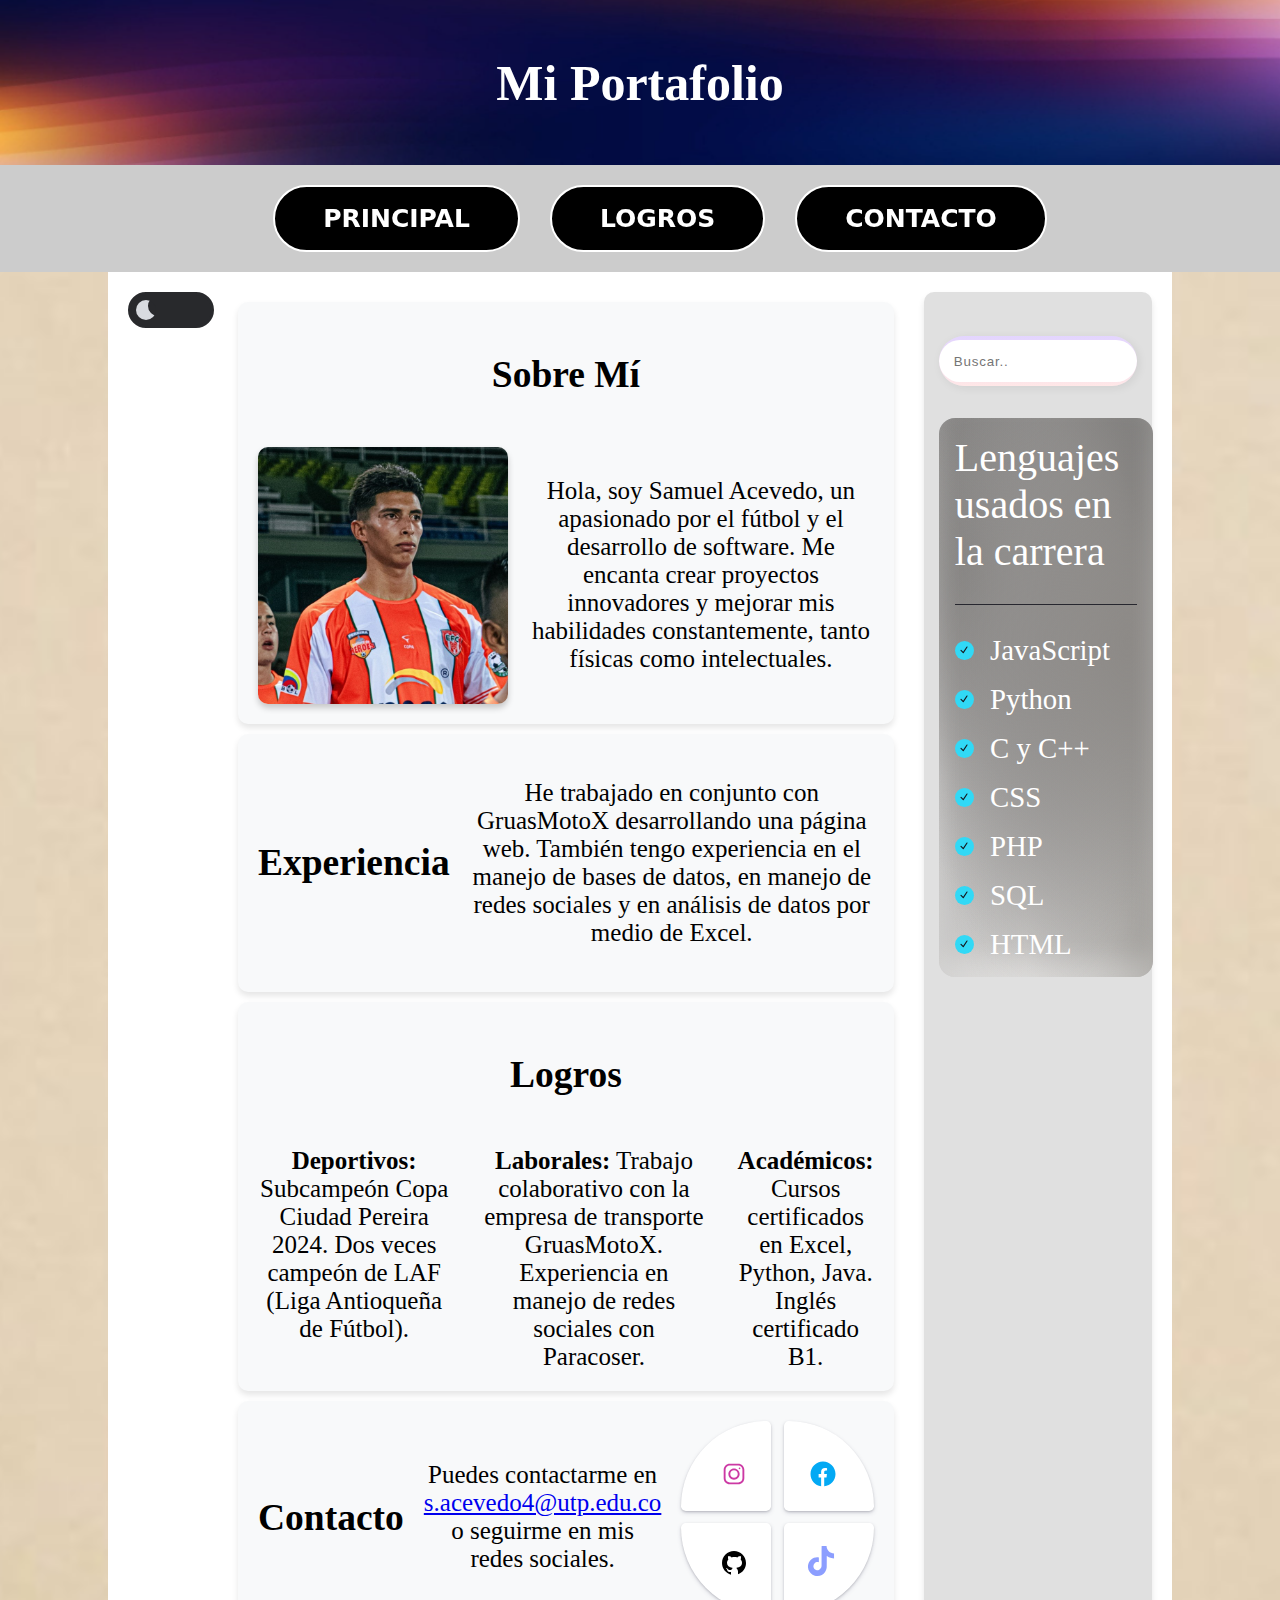
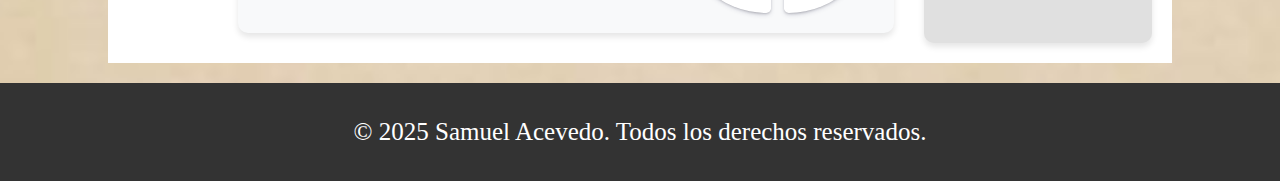
<file: index.html>
<!DOCTYPE html>
<html lang="es">
<head>
    <!-- Configuración básica del documento -->
    <meta charset="UTF-8"> <!-- Codificación de caracteres -->
    <meta name="viewport" content="width=device-width, initial-scale=1.0"> <!-- Configuración de responsive design -->
    
    <!-- Hojas de estilo externas organizadas por funcionalidad -->
    <link rel="stylesheet" href="./css/style.css"> <!-- Estilos principales -->
    <link rel="stylesheet" href="./css/night_mode.css"> <!-- Estilos para modo nocturno -->
    <link rel="stylesheet" href="./css/social.css"> <!-- Estilos para íconos de redes sociales -->
    <link rel="stylesheet" href="./css/list.css"> <!-- Estilos para listas -->
    <link rel="stylesheet" href="./css/responsive.css"> <!-- Estilos para diseño responsive -->
    
    <title>Mi Portafolio</title> <!-- Título de la página que aparece en la pestaña del navegador -->
    <link rel="icon" href="img/portafolio.png" type="img/x-icon"> <!-- Favicon (ícono de la pestaña) -->
</head>

<body>
    <!-- Encabezado principal de la página -->
    <header>
        <h1>Mi Portafolio</h1>
    </header>

    <!-- Barra de navegación principal -->
    <nav>
        <ul>
            <!-- Menú de navegación con botones personalizados (clase btn-17) -->
            <li>
                <a href="#principal"> <!-- Enlace a la sección "principal" mediante ancla -->
                    <button class="btn-17">
                        <span class="text-container">
                            <span class="text">Principal</span>
                        </span>
                    </button>
                </a>
            </li>
            <li>
                <a href="#logros"> <!-- Enlace a la sección "logros" mediante ancla -->
                    <button class="btn-17">
                        <span class="text-container">
                            <span class="text">Logros</span>
                        </span>
                    </button>
                </a>
            </li>
            <li>
                <a href="#contacto"> <!-- Enlace a la sección "contacto" mediante ancla -->
                    <button class="btn-17">
                        <span class="text-container">
                            <span class="text">Contacto</span>
                        </span>
                    </button>
                </a>
            </li>
        </ul>
    </nav>

    <!-- Contenedor principal que incluye contenido central y barra lateral -->
    <section class="container">
        <!-- Botón para cambiar entre modo día/noche - Control toggle con checkbox --> 
        <div class="toggle-switch">
            <label class="switch-label">
                <input type="checkbox" class="checkbox"> <!-- Checkbox que controla el estado del toggle -->
                <span class="slider"></span> <!-- Elemento visual del toggle -->
            </label>
        </div>  
        <!-- Fin de botón modo nocturno -->
      
        <!-- Contenido principal de la página -->
        <div class="main-content">
            
            <!-- Sección "Sobre Mí" con imagen y texto de presentación -->
            <article id="principal" class="sobre_mi"> <!-- ID "principal" sirve como ancla para la navegación -->
                <h2>Sobre Mí</h2>
                <div class="contenido">
                    <img src="img/img_portafolio.jpg" alt="Imagen de Samuel Acevedo"> <!-- Imagen de perfil con texto alternativo -->
                    <p>Hola, soy Samuel Acevedo, un apasionado por el fútbol y el desarrollo de software. Me encanta crear proyectos 
                        innovadores y mejorar mis habilidades constantemente, tanto físicas como intelectuales.</p>
                </div>
            </article>

            <!-- Sección de experiencia laboral -->
            <article class="experiencia">
                <div class="contenido">
                    <h2>Experiencia</h2>
                    <p>He trabajado en conjunto con GruasMotoX desarrollando una página web. También tengo experiencia en el manejo de bases
                        de datos, en manejo de redes sociales y en análisis de datos por medio de Excel.</p>
                </div>
            </article>

            <!-- Sección de Logros dividida en categorías -->
            <article id="logros" class="logros"> <!-- ID "logros" sirve como ancla para la navegación -->
                <h2>Logros</h2>
                <ul>
                    <li><strong>Deportivos:</strong> Subcampeón Copa Ciudad Pereira 2024.
                    Dos veces campeón de LAF (Liga Antioqueña de Fútbol).</li>
                    <li><strong>Laborales:</strong> Trabajo colaborativo con la empresa de transporte GruasMotoX.
                    Experiencia en manejo de redes sociales con Paracoser.</li>
                    <li><strong>Académicos:</strong> Cursos certificados en Excel, Python, Java.
                    Inglés certificado B1.</li>
                </ul>
            </article>

            <!-- Sección de Contacto con email y redes sociales -->
            <article id="contacto" class="contacto"> <!-- ID "contacto" sirve como ancla para la navegación -->
                <h2 class="titulo-contacto">Contacto</h2>
                <p>Puedes contactarme en <a href="mailto:s.acevedo4@utp.edu.co">s.acevedo4@utp.edu.co</a>
                o seguirme en mis redes sociales.</p> 
                
                <!-- Botones de redes sociales organizados en dos filas (up/down) -->
                <div class="main">
                    <div class="up"> <!-- Primera fila de iconos de redes sociales -->
                        <!-- Botón de Instagram con SVG como icono -->
                        <a href="https://www.instagram.com/sam_acevedo04/" target="_blank" rel="noopener noreferrer" class="button-link">
                            <button class="card1">
                            <svg xmlns="http://www.w3.org/2000/svg" xmlns:xlink="http://www.w3.org/1999/xlink" viewBox="0,0,256,256" width="30px" height="30px" fill-rule="nonzero" class="instagram"><g fill-rule="nonzero" stroke="none" stroke-width="1" stroke-linecap="butt" stroke-linejoin="miter" stroke-miterlimit="10" stroke-dasharray="" stroke-dashoffset="0" font-family="none" font-weight="none" font-size="none" text-anchor="none" style="mix-blend-mode: normal"><g transform="scale(8,8)"><path d="M11.46875,5c-3.55078,0 -6.46875,2.91406 -6.46875,6.46875v9.0625c0,3.55078 2.91406,6.46875 6.46875,6.46875h9.0625c3.55078,0 6.46875,-2.91406 6.46875,-6.46875v-9.0625c0,-3.55078 -2.91406,-6.46875 -6.46875,-6.46875zM11.46875,7h9.0625c2.47266,0 4.46875,1.99609 4.46875,4.46875v9.0625c0,2.47266 -1.99609,4.46875 -4.46875,4.46875h-9.0625c-2.47266,0 -4.46875,-1.99609 -4.46875,-4.46875v-9.0625c0,-2.47266 1.99609,-4.46875 4.46875,-4.46875zM21.90625,9.1875c-0.50391,0 -0.90625,0.40234 -0.90625,0.90625c0,0.50391 0.40234,0.90625 0.90625,0.90625c0.50391,0 0.90625,-0.40234 0.90625,-0.90625c0,-0.50391 -0.40234,-0.90625 -0.90625,-0.90625zM16,10c-3.30078,0 -6,2.69922 -6,6c0,3.30078 2.69922,6 6,6c3.30078,0 6,-2.69922 6,-6c0,-3.30078 -2.69922,-6 -6,-6zM16,12c2.22266,0 4,1.77734 4,4c0,2.22266 -1.77734,4 -4,4c-2.22266,0 -4,-1.77734 -4,-4c0,-2.22266 1.77734,-4 4,-4z"></path></g></g></svg>
                            </button>
                        </a>
                        <!-- Botón de Facebook con SVG como icono -->
                        <a href="https://www.facebook.com/share/1CBusV59Q4/" target="_blank" rel="noopener noreferrer" class="button-link">
                            <button class="card2">
                                <svg xmlns="http://www.w3.org/2000/svg" viewBox="0 0 48 48" width="30px" height="30px" class="facebook">
                                <path d="M24,4C12.954,4,4,12.954,4,24c0,10.028,7.379,18.331,17.004,19.777v-14.2H16.998V24h4.006v-3.485c0-3.953,2.352-6.134,5.961-6.134c1.725,0,3.532,0.308,3.532,0.308v3.882h-1.988c-1.958,0-2.569,1.216-2.569,2.463V24h4.372l-0.699,5.577h-3.673v14.2C36.621,42.331,44,34.028,44,24C44,12.954,35.046,4,24,4z"/>
                                </svg>
                            </button>
                        </a>
                    </div>
                    <div class="down"> <!-- Segunda fila de iconos de redes sociales -->
                        <!-- Botón de GitHub con SVG como icono -->
                        <a href="https://github.com/Rolovedo" target="_blank" rel="noopener noreferrer" class="button-link">
                            <button class="card3">
                            <svg xmlns="http://www.w3.org/2000/svg" viewBox="0 0 30 30" width="30px" height="30px" class="github">    <path d="M15,3C8.373,3,3,8.373,3,15c0,5.623,3.872,10.328,9.092,11.63C12.036,26.468,12,26.28,12,26.047v-2.051 c-0.487,0-1.303,0-1.508,0c-0.821,0-1.551-0.353-1.905-1.009c-0.393-0.729-0.461-1.844-1.435-2.526 c-0.289-0.227-0.069-0.486,0.264-0.451c0.615,0.174,1.125,0.596,1.605,1.222c0.478,0.627,0.703,0.769,1.596,0.769 c0.433,0,1.081-0.025,1.691-0.121c0.328-0.833,0.895-1.6,1.588-1.962c-3.996-0.411-5.903-2.399-5.903-5.098 c0-1.162,0.495-2.286,1.336-3.233C9.053,10.647,8.706,8.73,9.435,8c1.798,0,2.885,1.166,3.146,1.481C13.477,9.174,14.461,9,15.495,9 c1.036,0,2.024,0.174,2.922,0.483C18.675,9.17,19.763,8,21.565,8c0.732,0.731,0.381,2.656,0.102,3.594 c0.836,0.945,1.328,2.066,1.328,3.226c0,2.697-1.904,4.684-5.894,5.097C18.199,20.49,19,22.1,19,23.313v2.734 c0,0.104-0.023,0.179-0.035,0.268C23.641,24.676,27,20.236,27,15C27,8.373,21.627,3,15,3z"></path></svg>
                            </button>
                        </a>
                        <!-- Botón de TikTok con SVG como icono -->
                        <a href="https://www.tiktok.com/@sam_ace04?_t=ZS-8ui5CGm1hej&_r=1" target="_blank" rel="noopener noreferrer" class="button-link">
                            <button class="card4">
                                <svg height="30px" width="30px" viewBox="0 0 32 32" xmlns="http://www.w3.org/2000/svg" class="tiktok">
                                    <path d="M16.708 0.027c1.745-0.027 3.48-0.011 5.213-0.027 0.105 2.041 0.839 4.12 2.333 5.563 1.491 1.479 3.6 2.156 5.652 2.385v5.369c-1.923-0.063-3.855-0.463-5.6-1.291-0.76-0.344-1.468-0.787-2.161-1.24-0.009 3.896 0.016 7.787-0.025 11.667-0.104 1.864-0.719 3.719-1.803 5.255-1.744 2.557-4.771 4.224-7.88 4.276-1.907 0.109-3.812-0.411-5.437-1.369-2.693-1.588-4.588-4.495-4.864-7.615-0.032-0.667-0.043-1.333-0.016-1.984 0.24-2.537 1.493-4.964 3.472-6.6 2.208-1.865 5.284-2.719 8.147-2.12 0.016 1.712-0.031 3.423-0.031 5.136-1.557-0.63-3.5-0.077-4.645 1.184-0.844 0.897-1.275 2.175-1.12 3.401 0.088 1.608 1.297 3.119 2.88 3.584 1.083 0.344 2.281 0.183 3.285-0.385 1.255-0.667 2.197-1.916 2.412-3.317 0.121-0.817 0.063-1.635 0.083-2.452 0.027-5.825-0.009-11.651 0.036-17.475z"></path>
                                </svg>
                            </button>
                        </a>
                    </div>
                </div>
            </article>
        </div>

        <!-- Barra lateral (sidebar) -->
        <aside>
            <h3></h3> <!-- Encabezado vacío -->
            <!-- Campo de búsqueda estilizado -->
            <div class="InputContainer">
                <input placeholder="Buscar.." id="input" class="input" name="text" type="text">
            </div>
            
            <!-- Listado de lenguajes de programación en un componente tipo tarjeta --> 
            <div class="card">
                <div class="card__border"></div> <!-- Borde decorativo de la tarjeta -->
                <div class="card_title__container">
                    <span class="card_title">Lenguajes usados en la carrera</span>
                </div>
                <hr class="line" /> <!-- Línea divisoria -->
                <!-- Lista de lenguajes con íconos de check -->
                <ul class="card__list">
                    <!-- Cada ítem incluye un ícono SVG de check y el nombre del lenguaje -->
                    <li class="card__list_item">
                        <span class="check">
                            <svg
                                class="check_svg"
                                fill="currentColor"
                                viewBox="0 0 16 16"
                                xmlns="http://www.w3.org/2000/svg"
                            >
                                <path
                                clip-rule="evenodd"
                                d="M12.416 3.376a.75.75 0 0 1 .208 1.04l-5 7.5a.75.75 0 0 1-1.154.114l-3-3a.75.75 0 0 1 1.06-1.06l2.353 2.353 4.493-6.74a.75.75 0 0 1 1.04-.207Z"
                                fill-rule="evenodd"
                                ></path>
                            </svg>
                        </span>
                        <span class="list_text">JavaScript</span>
                    </li>
                    <!-- El patrón se repite para cada lenguaje de programación -->
                    <li class="card__list_item">
                        <span class="check">
                            <svg
                                class="check_svg"
                                fill="currentColor"
                                viewBox="0 0 16 16"
                                xmlns="http://www.w3.org/2000/svg"
                            >
                                <path
                                clip-rule="evenodd"
                                d="M12.416 3.376a.75.75 0 0 1 .208 1.04l-5 7.5a.75.75 0 0 1-1.154.114l-3-3a.75.75 0 0 1 1.06-1.06l2.353 2.353 4.493-6.74a.75.75 0 0 1 1.04-.207Z"
                                fill-rule="evenodd"
                                ></path>
                            </svg>
                        </span>
                        <span class="list_text">Python</span>
                    </li>
                    <li class="card__list_item">
                        <span class="check">
                            <svg
                                class="check_svg"
                                fill="currentColor"
                                viewBox="0 0 16 16"
                                xmlns="http://www.w3.org/2000/svg"
                            >
                                <path
                                clip-rule="evenodd"
                                d="M12.416 3.376a.75.75 0 0 1 .208 1.04l-5 7.5a.75.75 0 0 1-1.154.114l-3-3a.75.75 0 0 1 1.06-1.06l2.353 2.353 4.493-6.74a.75.75 0 0 1 1.04-.207Z"
                                fill-rule="evenodd"
                                ></path>
                            </svg>
                        </span>
                        <span class="list_text">C y C++</span>
                    </li>
                    <li class="card__list_item">
                        <span class="check">
                            <svg
                                class="check_svg"
                                fill="currentColor"
                                viewBox="0 0 16 16"
                                xmlns="http://www.w3.org/2000/svg"
                            >
                                <path
                                clip-rule="evenodd"
                                d="M12.416 3.376a.75.75 0 0 1 .208 1.04l-5 7.5a.75.75 0 0 1-1.154.114l-3-3a.75.75 0 0 1 1.06-1.06l2.353 2.353 4.493-6.74a.75.75 0 0 1 1.04-.207Z"
                                fill-rule="evenodd"
                                ></path>
                            </svg>
                        </span>
                        <span class="list_text">CSS</span>
                    </li>
                    <li class="card__list_item">
                        <span class="check">
                            <svg
                                class="check_svg"
                                fill="currentColor"
                                viewBox="0 0 16 16"
                                xmlns="http://www.w3.org/2000/svg"
                            >
                                <path
                                clip-rule="evenodd"
                                d="M12.416 3.376a.75.75 0 0 1 .208 1.04l-5 7.5a.75.75 0 0 1-1.154.114l-3-3a.75.75 0 0 1 1.06-1.06l2.353 2.353 4.493-6.74a.75.75 0 0 1 1.04-.207Z"
                                fill-rule="evenodd"
                                ></path>
                            </svg>
                        </span>
                        <span class="list_text">PHP</span>
                    </li>
                    <li class="card__list_item">
                        <span class="check">
                            <svg
                                class="check_svg"
                                fill="currentColor"
                                viewBox="0 0 16 16"
                                xmlns="http://www.w3.org/2000/svg"
                            >
                                <path
                                clip-rule="evenodd"
                                d="M12.416 3.376a.75.75 0 0 1 .208 1.04l-5 7.5a.75.75 0 0 1-1.154.114l-3-3a.75.75 0 0 1 1.06-1.06l2.353 2.353 4.493-6.74a.75.75 0 0 1 1.04-.207Z"
                                fill-rule="evenodd"
                                ></path>
                            </svg>
                        </span>
                        <span class="list_text">SQL</span>
                    </li>
                    <li class="card__list_item">
                        <span class="check">
                            <svg
                                class="check_svg"
                                fill="currentColor"
                                viewBox="0 0 16 16"
                                xmlns="http://www.w3.org/2000/svg"
                            >
                                <path
                                clip-rule="evenodd"
                                d="M12.416 3.376a.75.75 0 0 1 .208 1.04l-5 7.5a.75.75 0 0 1-1.154.114l-3-3a.75.75 0 0 1 1.06-1.06l2.353 2.353 4.493-6.74a.75.75 0 0 1 1.04-.207Z"
                                fill-rule="evenodd"
                                ></path>
                            </svg>
                        </span>
                        <span class="list_text">HTML</span>
                    </li>
                </ul>
            </div>
        </aside>
    </section>

    <!-- Pie de página con información de copyright -->
    <footer>
        <p>&copy; 2025 Samuel Acevedo. Todos los derechos reservados.</p>
    </footer>

 </body>
</html>
</file>
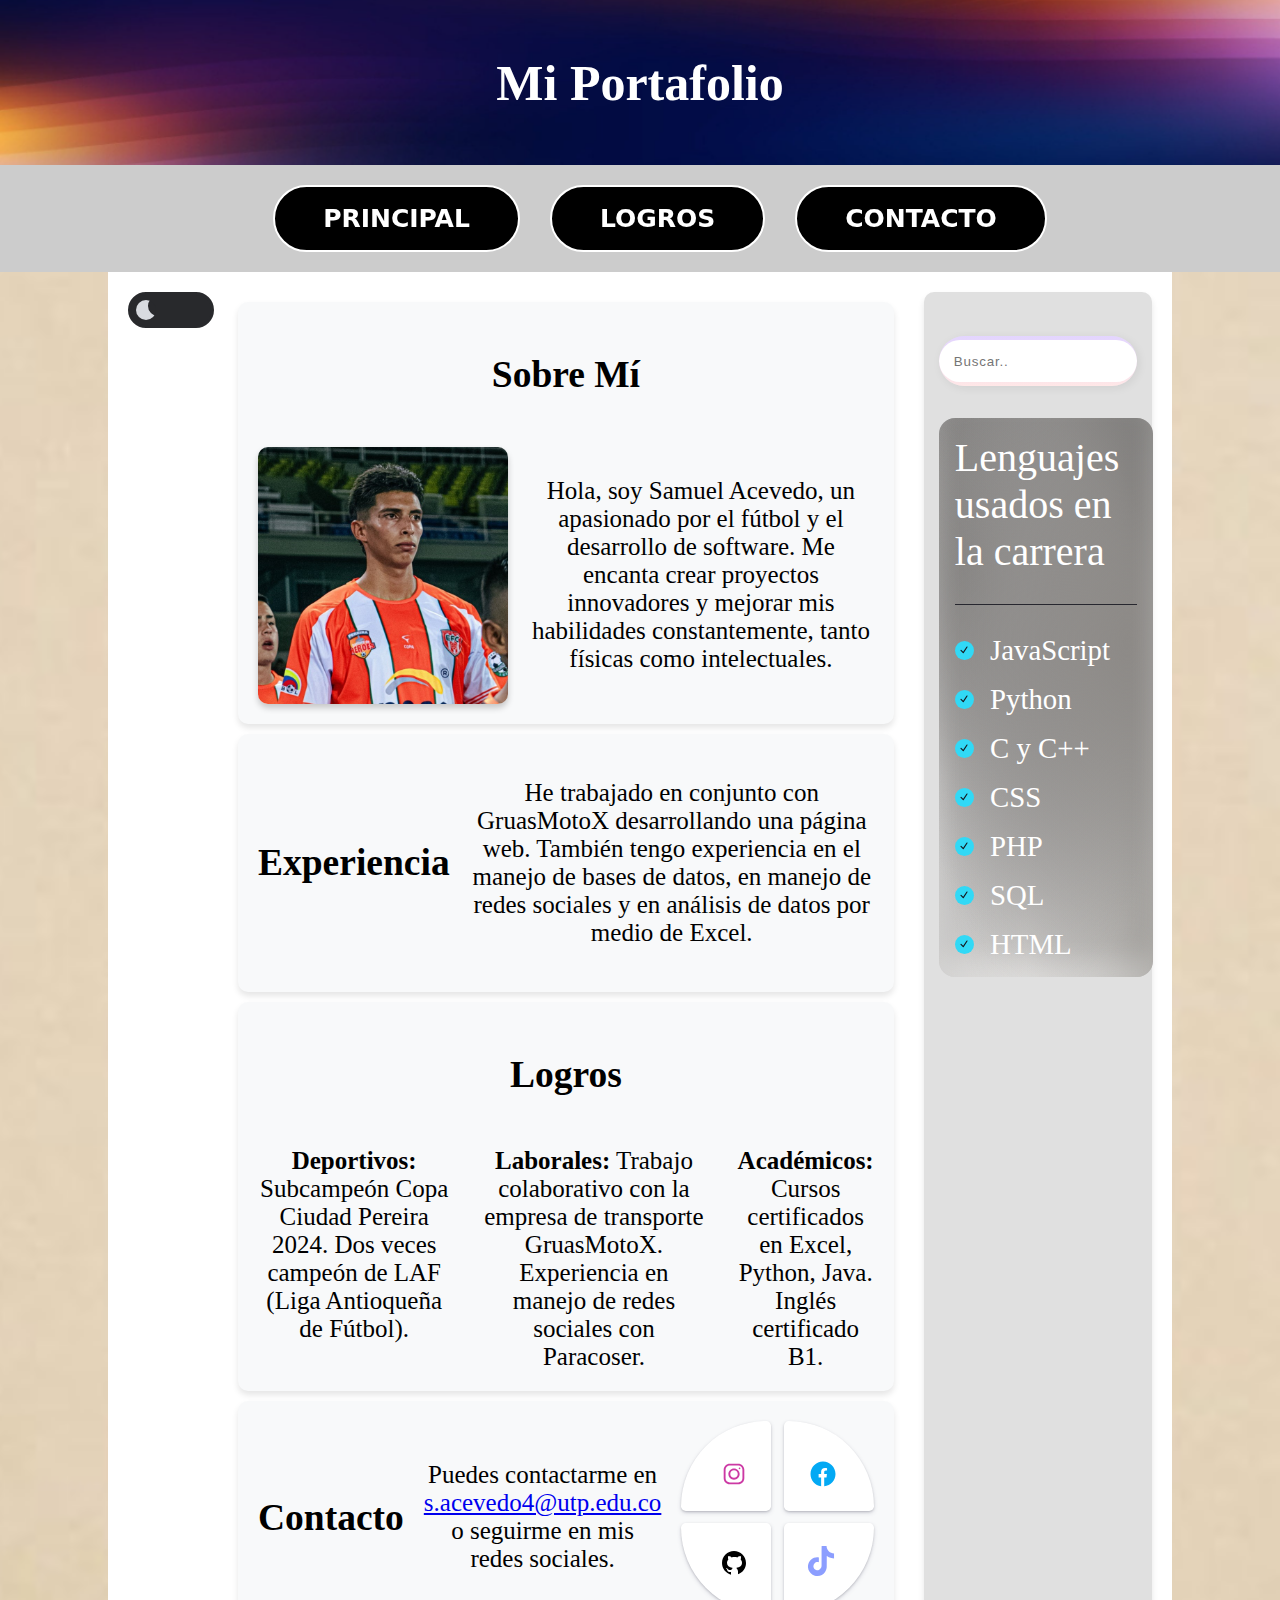
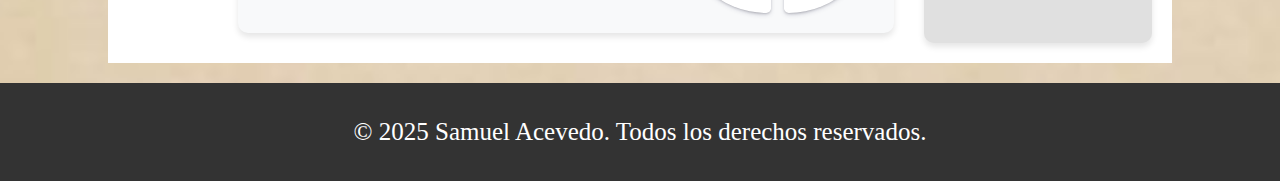
<file: angular-app/src/index.html>
<!DOCTYPE html>
<html lang="es">
<head>
    <!-- Configuración básica del documento -->
    <meta charset="UTF-8"> <!-- Codificación de caracteres -->
    <meta name="viewport" content="width=device-width, initial-scale=1.0"> <!-- Configuración de responsive design -->
    
    <!-- Hojas de estilo externas organizadas por funcionalidad -->
    <link rel="stylesheet" href="./app/css/style.css"> <!-- Estilos principales -->
    <link rel="stylesheet" href="./app/css/night_mode.css"> <!-- Estilos para modo nocturno -->
    <link rel="stylesheet" href="./app/css/social.css"> <!-- Estilos para íconos de redes sociales -->
    <link rel="stylesheet" href="./app/css/list.css"> <!-- Estilos para listas -->
    <link rel="stylesheet" href="./app/css/responsive.css"> <!-- Estilos para diseño responsive -->
    
    <title>Mi Portafolio</title> <!-- Título de la página que aparece en la pestaña del navegador -->
    <link rel="icon" href="./app/img/portafolio.png" type="img/x-icon"> <!-- Favicon (ícono de la pestaña) -->
</head>

<body>
    <!-- Encabezado principal de la página -->
    <header>
        <h1>Mi Portafolio</h1>
    </header>

    <!-- Barra de navegación principal -->
    <nav>
        <ul>
            <!-- Menú de navegación con botones personalizados (clase btn-17) -->
            <li>
                <a href="#principal"> <!-- Enlace a la sección "principal" mediante ancla -->
                    <button class="btn-17">
                        <span class="text-container">
                            <span class="text">Principal</span>
                        </span>
                    </button>
                </a>
            </li>
            <li>
                <a href="#logros"> <!-- Enlace a la sección "logros" mediante ancla -->
                    <button class="btn-17">
                        <span class="text-container">
                            <span class="text">Logros</span>
                        </span>
                    </button>
                </a>
            </li>
            <li>
                <a href="#contacto"> <!-- Enlace a la sección "contacto" mediante ancla -->
                    <button class="btn-17">
                        <span class="text-container">
                            <span class="text">Contacto</span>
                        </span>
                    </button>
                </a>
            </li>
        </ul>
    </nav>

    <!-- Contenedor principal que incluye contenido central y barra lateral -->
    <section class="container">
        <!-- Botón para cambiar entre modo día/noche - Control toggle con checkbox --> 
        <div class="toggle-switch">
            <label class="switch-label">
                <input type="checkbox" class="checkbox"> <!-- Checkbox que controla el estado del toggle -->
                <span class="slider"></span> <!-- Elemento visual del toggle -->
            </label>
        </div>  
        <!-- Fin de botón modo nocturno -->
      
        <!-- Contenido principal de la página -->
        <div class="main-content">
            
            <!-- Sección "Sobre Mí" con imagen y texto de presentación -->
            <article id="principal" class="sobre_mi"> <!-- ID "principal" sirve como ancla para la navegación -->
                <h2>Sobre Mí</h2>
                <div class="contenido">
                    <img src="./app/img/img_portafolio.jpg" alt="Imagen de Samuel Acevedo"> <!-- Imagen de perfil con texto alternativo -->
                    <p>Hola, soy Samuel Acevedo, un apasionado por el fútbol y el desarrollo de software. Me encanta crear proyectos 
                        innovadores y mejorar mis habilidades constantemente, tanto físicas como intelectuales.</p>
                </div>
            </article>

            <!-- Sección de experiencia laboral -->
            <article class="experiencia">
                <div class="contenido">
                    <h2>Experiencia</h2>
                    <p>He trabajado en conjunto con GruasMotoX desarrollando una página web. También tengo experiencia en el manejo de bases
                        de datos, en manejo de redes sociales y en análisis de datos por medio de Excel.</p>
                </div>
            </article>

            <!-- Sección de Logros dividida en categorías -->
            <article id="logros" class="logros"> <!-- ID "logros" sirve como ancla para la navegación -->
                <h2>Logros</h2>
                <ul>
                    <li><strong>Deportivos:</strong> Subcampeón Copa Ciudad Pereira 2024.
                    Dos veces campeón de LAF (Liga Antioqueña de Fútbol).</li>
                    <li><strong>Laborales:</strong> Trabajo colaborativo con la empresa de transporte GruasMotoX.
                    Experiencia en manejo de redes sociales con Paracoser.</li>
                    <li><strong>Académicos:</strong> Cursos certificados en Excel, Python, Java.
                    Inglés certificado B1.</li>
                </ul>
            </article>

            <!-- Sección de Contacto con email y redes sociales -->
            <article id="contacto" class="contacto"> <!-- ID "contacto" sirve como ancla para la navegación -->
                <h2 class="titulo-contacto">Contacto</h2>
                <p>Puedes contactarme en <a href="mailto:s.acevedo4@utp.edu.co">s.acevedo4@utp.edu.co</a>
                o seguirme en mis redes sociales.</p> 
                
                <!-- Botones de redes sociales organizados en dos filas (up/down) -->
                <div class="main">
                    <div class="up"> <!-- Primera fila de iconos de redes sociales -->
                        <!-- Botón de Instagram con SVG como icono -->
                        <a href="https://www.instagram.com/ace.__.sam/" target="_blank" rel="noopener noreferrer" class="button-link">
                            <button class="card1">
                            <svg xmlns="http://www.w3.org/2000/svg" xmlns:xlink="http://www.w3.org/1999/xlink" viewBox="0,0,256,256" width="30px" height="30px" fill-rule="nonzero" class="instagram"><g fill-rule="nonzero" stroke="none" stroke-width="1" stroke-linecap="butt" stroke-linejoin="miter" stroke-miterlimit="10" stroke-dasharray="" stroke-dashoffset="0" font-family="none" font-weight="none" font-size="none" text-anchor="none" style="mix-blend-mode: normal"><g transform="scale(8,8)"><path d="M11.46875,5c-3.55078,0 -6.46875,2.91406 -6.46875,6.46875v9.0625c0,3.55078 2.91406,6.46875 6.46875,6.46875h9.0625c3.55078,0 6.46875,-2.91406 6.46875,-6.46875v-9.0625c0,-3.55078 -2.91406,-6.46875 -6.46875,-6.46875zM11.46875,7h9.0625c2.47266,0 4.46875,1.99609 4.46875,4.46875v9.0625c0,2.47266 -1.99609,4.46875 -4.46875,4.46875h-9.0625c-2.47266,0 -4.46875,-1.99609 -4.46875,-4.46875v-9.0625c0,-2.47266 1.99609,-4.46875 4.46875,-4.46875zM21.90625,9.1875c-0.50391,0 -0.90625,0.40234 -0.90625,0.90625c0,0.50391 0.40234,0.90625 0.90625,0.90625c0.50391,0 0.90625,-0.40234 0.90625,-0.90625c0,-0.50391 -0.40234,-0.90625 -0.90625,-0.90625zM16,10c-3.30078,0 -6,2.69922 -6,6c0,3.30078 2.69922,6 6,6c3.30078,0 6,-2.69922 6,-6c0,-3.30078 -2.69922,-6 -6,-6zM16,12c2.22266,0 4,1.77734 4,4c0,2.22266 -1.77734,4 -4,4c-2.22266,0 -4,-1.77734 -4,-4c0,-2.22266 1.77734,-4 4,-4z"></path></g></g></svg>
                            </button>
                        </a>
                        <!-- Botón de Facebook con SVG como icono -->
                        <a href="https://www.facebook.com/share/1CBusV59Q4/" target="_blank" rel="noopener noreferrer" class="button-link">
                            <button class="card2">
                                <svg xmlns="http://www.w3.org/2000/svg" viewBox="0 0 48 48" width="30px" height="30px" class="facebook">
                                <path d="M24,4C12.954,4,4,12.954,4,24c0,10.028,7.379,18.331,17.004,19.777v-14.2H16.998V24h4.006v-3.485c0-3.953,2.352-6.134,5.961-6.134c1.725,0,3.532,0.308,3.532,0.308v3.882h-1.988c-1.958,0-2.569,1.216-2.569,2.463V24h4.372l-0.699,5.577h-3.673v14.2C36.621,42.331,44,34.028,44,24C44,12.954,35.046,4,24,4z"/>
                                </svg>
                            </button>
                        </a>
                    </div>
                    <div class="down"> <!-- Segunda fila de iconos de redes sociales -->
                        <!-- Botón de GitHub con SVG como icono -->
                        <a href="https://github.com/Rolovedo" target="_blank" rel="noopener noreferrer" class="button-link">
                            <button class="card3">
                            <svg xmlns="http://www.w3.org/2000/svg" viewBox="0 0 30 30" width="30px" height="30px" class="github">    <path d="M15,3C8.373,3,3,8.373,3,15c0,5.623,3.872,10.328,9.092,11.63C12.036,26.468,12,26.28,12,26.047v-2.051 c-0.487,0-1.303,0-1.508,0c-0.821,0-1.551-0.353-1.905-1.009c-0.393-0.729-0.461-1.844-1.435-2.526 c-0.289-0.227-0.069-0.486,0.264-0.451c0.615,0.174,1.125,0.596,1.605,1.222c0.478,0.627,0.703,0.769,1.596,0.769 c0.433,0,1.081-0.025,1.691-0.121c0.328-0.833,0.895-1.6,1.588-1.962c-3.996-0.411-5.903-2.399-5.903-5.098 c0-1.162,0.495-2.286,1.336-3.233C9.053,10.647,8.706,8.73,9.435,8c1.798,0,2.885,1.166,3.146,1.481C13.477,9.174,14.461,9,15.495,9 c1.036,0,2.024,0.174,2.922,0.483C18.675,9.17,19.763,8,21.565,8c0.732,0.731,0.381,2.656,0.102,3.594 c0.836,0.945,1.328,2.066,1.328,3.226c0,2.697-1.904,4.684-5.894,5.097C18.199,20.49,19,22.1,19,23.313v2.734 c0,0.104-0.023,0.179-0.035,0.268C23.641,24.676,27,20.236,27,15C27,8.373,21.627,3,15,3z"></path></svg>
                            </button>
                        </a>
                        <!-- Botón de TikTok con SVG como icono -->
                        <a href="https://www.tiktok.com/@sam_ace04?_t=ZS-8ui5CGm1hej&_r=1" target="_blank" rel="noopener noreferrer" class="button-link">
                            <button class="card4">
                                <svg height="30px" width="30px" viewBox="0 0 32 32" xmlns="http://www.w3.org/2000/svg" class="tiktok">
                                    <path d="M16.708 0.027c1.745-0.027 3.48-0.011 5.213-0.027 0.105 2.041 0.839 4.12 2.333 5.563 1.491 1.479 3.6 2.156 5.652 2.385v5.369c-1.923-0.063-3.855-0.463-5.6-1.291-0.76-0.344-1.468-0.787-2.161-1.24-0.009 3.896 0.016 7.787-0.025 11.667-0.104 1.864-0.719 3.719-1.803 5.255-1.744 2.557-4.771 4.224-7.88 4.276-1.907 0.109-3.812-0.411-5.437-1.369-2.693-1.588-4.588-4.495-4.864-7.615-0.032-0.667-0.043-1.333-0.016-1.984 0.24-2.537 1.493-4.964 3.472-6.6 2.208-1.865 5.284-2.719 8.147-2.12 0.016 1.712-0.031 3.423-0.031 5.136-1.557-0.63-3.5-0.077-4.645 1.184-0.844 0.897-1.275 2.175-1.12 3.401 0.088 1.608 1.297 3.119 2.88 3.584 1.083 0.344 2.281 0.183 3.285-0.385 1.255-0.667 2.197-1.916 2.412-3.317 0.121-0.817 0.063-1.635 0.083-2.452 0.027-5.825-0.009-11.651 0.036-17.475z"></path>
                                </svg>
                            </button>
                        </a>
                    </div>
                </div>
            </article>
        </div>

        <!-- Barra lateral (sidebar) -->
        <aside>
            <h3></h3> <!-- Encabezado vacío -->
            <!-- Campo de búsqueda estilizado -->
            <div class="InputContainer">
                <input placeholder="Buscar.." id="input" class="input" name="text" type="text">
            </div>
            
            <!-- Listado de lenguajes de programación en un componente tipo tarjeta --> 
            <div class="card">
                <div class="card__border"></div> <!-- Borde decorativo de la tarjeta -->
                <div class="card_title__container">
                    <span class="card_title">Lenguajes usados en la carrera</span>
                </div>
                <hr class="line" /> <!-- Línea divisoria -->
                <!-- Lista de lenguajes con íconos de check -->
                <ul class="card__list">
                    <!-- Cada ítem incluye un ícono SVG de check y el nombre del lenguaje -->
                    <li class="card__list_item">
                        <span class="check">
                            <svg
                                class="check_svg"
                                fill="currentColor"
                                viewBox="0 0 16 16"
                                xmlns="http://www.w3.org/2000/svg"
                            >
                                <path
                                clip-rule="evenodd"
                                d="M12.416 3.376a.75.75 0 0 1 .208 1.04l-5 7.5a.75.75 0 0 1-1.154.114l-3-3a.75.75 0 0 1 1.06-1.06l2.353 2.353 4.493-6.74a.75.75 0 0 1 1.04-.207Z"
                                fill-rule="evenodd"
                                ></path>
                            </svg>
                        </span>
                        <span class="list_text">JavaScript</span>
                    </li>
                    <!-- El patrón se repite para cada lenguaje de programación -->
                    <li class="card__list_item">
                        <span class="check">
                            <svg
                                class="check_svg"
                                fill="currentColor"
                                viewBox="0 0 16 16"
                                xmlns="http://www.w3.org/2000/svg"
                            >
                                <path
                                clip-rule="evenodd"
                                d="M12.416 3.376a.75.75 0 0 1 .208 1.04l-5 7.5a.75.75 0 0 1-1.154.114l-3-3a.75.75 0 0 1 1.06-1.06l2.353 2.353 4.493-6.74a.75.75 0 0 1 1.04-.207Z"
                                fill-rule="evenodd"
                                ></path>
                            </svg>
                        </span>
                        <span class="list_text">Python</span>
                    </li>
                    <li class="card__list_item">
                        <span class="check">
                            <svg
                                class="check_svg"
                                fill="currentColor"
                                viewBox="0 0 16 16"
                                xmlns="http://www.w3.org/2000/svg"
                            >
                                <path
                                clip-rule="evenodd"
                                d="M12.416 3.376a.75.75 0 0 1 .208 1.04l-5 7.5a.75.75 0 0 1-1.154.114l-3-3a.75.75 0 0 1 1.06-1.06l2.353 2.353 4.493-6.74a.75.75 0 0 1 1.04-.207Z"
                                fill-rule="evenodd"
                                ></path>
                            </svg>
                        </span>
                        <span class="list_text">C y C++</span>
                    </li>
                    <li class="card__list_item">
                        <span class="check">
                            <svg
                                class="check_svg"
                                fill="currentColor"
                                viewBox="0 0 16 16"
                                xmlns="http://www.w3.org/2000/svg"
                            >
                                <path
                                clip-rule="evenodd"
                                d="M12.416 3.376a.75.75 0 0 1 .208 1.04l-5 7.5a.75.75 0 0 1-1.154.114l-3-3a.75.75 0 0 1 1.06-1.06l2.353 2.353 4.493-6.74a.75.75 0 0 1 1.04-.207Z"
                                fill-rule="evenodd"
                                ></path>
                            </svg>
                        </span>
                        <span class="list_text">CSS</span>
                    </li>
                    <li class="card__list_item">
                        <span class="check">
                            <svg
                                class="check_svg"
                                fill="currentColor"
                                viewBox="0 0 16 16"
                                xmlns="http://www.w3.org/2000/svg"
                            >
                                <path
                                clip-rule="evenodd"
                                d="M12.416 3.376a.75.75 0 0 1 .208 1.04l-5 7.5a.75.75 0 0 1-1.154.114l-3-3a.75.75 0 0 1 1.06-1.06l2.353 2.353 4.493-6.74a.75.75 0 0 1 1.04-.207Z"
                                fill-rule="evenodd"
                                ></path>
                            </svg>
                        </span>
                        <span class="list_text">PHP</span>
                    </li>
                    <li class="card__list_item">
                        <span class="check">
                            <svg
                                class="check_svg"
                                fill="currentColor"
                                viewBox="0 0 16 16"
                                xmlns="http://www.w3.org/2000/svg"
                            >
                                <path
                                clip-rule="evenodd"
                                d="M12.416 3.376a.75.75 0 0 1 .208 1.04l-5 7.5a.75.75 0 0 1-1.154.114l-3-3a.75.75 0 0 1 1.06-1.06l2.353 2.353 4.493-6.74a.75.75 0 0 1 1.04-.207Z"
                                fill-rule="evenodd"
                                ></path>
                            </svg>
                        </span>
                        <span class="list_text">SQL</span>
                    </li>
                    <li class="card__list_item">
                        <span class="check">
                            <svg
                                class="check_svg"
                                fill="currentColor"
                                viewBox="0 0 16 16"
                                xmlns="http://www.w3.org/2000/svg"
                            >
                                <path
                                clip-rule="evenodd"
                                d="M12.416 3.376a.75.75 0 0 1 .208 1.04l-5 7.5a.75.75 0 0 1-1.154.114l-3-3a.75.75 0 0 1 1.06-1.06l2.353 2.353 4.493-6.74a.75.75 0 0 1 1.04-.207Z"
                                fill-rule="evenodd"
                                ></path>
                            </svg>
                        </span>
                        <span class="list_text">HTML</span>
                    </li>
                </ul>
            </div>
        </aside>
    </section>

    <!-- Pie de página con información de copyright -->
    <footer>
        <p>&copy; 2025 Samuel Acevedo. Todos los derechos reservados.</p>
    </footer>

 </body>
</html>
</file>
<file: css/style.css>
/*Da un deslizamiento suave cuando se presionan los botones del nav*/
html {
    scroll-behavior: smooth;
}

/*Estilos generales del cuerpo*/
body {
    font-family: 'Times New Roman', Times, serif;
    margin: 0;
    padding: 0;
    font-size: 25px;
    /*Imagen de fondo*/
    background-image: url('../img/fondo.jpg');
    background-size: cover; 
    background-position: center; 
    background-repeat: no-repeat; 
    overflow-x: hidden; /* Oculta el scroll horizontal */
    max-width: 100vw; /* Evita que los elementos se expandan más allá del ancho de la pantalla */
    
}

/*Encabezado con imagen de fondo*/
header {
    background-image: url('../img/header.png');
    background-size: cover; 
    background-position: center; 
    background-repeat: no-repeat; 
    color: white;
    padding: 20px;
    text-align: center;
}

/*Contenedor principal que ajusta el conytenido*/
.container {
    width: 80%;
    margin: auto;
    display: flex;
    flex-wrap: wrap;
    gap: 20px;
    padding: 20px;
    background: white;
} 

/*Flexibilidad para contenido principal*/
.main-content {
    flex: 2;
}

/*Barra lateral con fondo gris y sombras*/
aside {
    flex: 1;
    background: #e0e0e0;
    padding: 15px;
    border-radius: 10px;
    box-shadow: 0px 4px 6px rgba(0, 0, 0, 0.1);
}

/*Botones del nav*/
.btn-17,
.btn-17 *,
.btn-17 :after,
.btn-17 :before,
.btn-17:after,
.btn-17:before {
  border: 0 solid;
  box-sizing: border-box;
}

/*Estilos generales para los botones*/
.btn-17 {
  -webkit-tap-highlight-color: transparent;
  background-color: #000;
  background-image: none;
  color: #fff;
  cursor: pointer;
  font-family: ui-sans-serif, system-ui, -apple-system, BlinkMacSystemFont,
    Segoe UI, Roboto, Helvetica Neue, Arial, Noto Sans, sans-serif,
    Apple Color Emoji, Segoe UI Emoji, Segoe UI Symbol, Noto Color Emoji;
  font-size: 100%;
  font-weight: 900;
  line-height: 1.5;
  margin: 0;
  padding: 0;
  text-transform: uppercase;
}

/*Animaciones cuando señala el cursor*/
.btn-17:disabled {
  cursor: default;
}

.btn-17:-moz-focusring {
  outline: auto;
}

.btn-17 svg {
  display: block;
}

.btn-17 [hidden] {
  display: none;
}

.btn-17 {
  border-radius: 99rem;
  border-width: 2px;
  padding: 0.8rem 3rem;
  z-index: 0;
}

.btn-17,
.btn-17 .text-container {
  overflow: hidden;
  position: relative;
}

.btn-17 .text-container {
  display: block;
  mix-blend-mode: difference;
}

.btn-17 .text {
  display: block;
  position: relative;
}

/*Estilo de animacion cuando el boton es presionado*/
.btn-17:hover .text {
  -webkit-animation: move-up-alternate 0.3s forwards;
  animation: move-up-alternate 0.3s forwards;
}

/*Animaciones avanzadas para los botones*/
@-webkit-keyframes move-up-alternate {
  0% {
    transform: translateY(0);
  }

  50% {
    transform: translateY(80%);
  }

  51% {
    transform: translateY(-80%);
  }

  to {
    transform: translateY(0);
  }
}

/*Regresa a su estado cuando el cursor deja de señalar*/
@keyframes move-up-alternate {
  0% {
    transform: translateY(0);
  }

  50% {
    transform: translateY(80%);
  }

  51% {
    transform: translateY(-80%);
  }

  to {
    transform: translateY(0);
  }
}

/*Estilos y colores de los botones*/
.btn-17:after,
.btn-17:before {
  --skew: 0.2;
  background: #fff;
  content: "";
  display: block;
  height: 102%;
  left: calc(-50% - 50% * var(--skew));
  pointer-events: none;
  position: absolute;
  top: -104%;
  transform: skew(calc(150deg * var(--skew))) translateY(var(--progress, 0));
  transition: transform 0.2s ease;
  width: 100%;
}

/*Estilo del boton despues del cursor señalarlo*/
.btn-17:after {
  --progress: 0%;
  left: calc(50% + 50% * var(--skew));
  top: 102%;
  z-index: -1;
}

.btn-17:hover:before {
  --progress: 100%;
}

.btn-17:hover:after {
  --progress: -102%;
}

/*Barra de navegacion*/
nav {
    background-color: #ccc;
    padding: 20px;
    display: flex;
    justify-content: center;
    width: 100%;
}

/*Estilo de lista de navegacion*/
ul {
    list-style: none;
    padding: 0;
    margin: 0;
    display: flex;
    gap: 30px;
    text-align: center;
}

/*Estilos de los enlaces del menu*/
nav ul li a {
    text-decoration: none;
    display: inline-block;
    margin: 0;
    padding: 0;
}

nav a {
    background-color: transparent;
    padding: 0;
    border-radius: 0;
    transition: none;
    font-weight: normal;
}

nav a:hover {
    background-color: transparent;
    box-shadow: none;
}

nav ul li a button {
    width: 100%;
}

nav ul {
    align-items: center;
}

/*Sección "Sobre mí" con alineación central y sombra*/
.sobre_mi {
    display: flex;
    flex-direction: column;
    align-items: center;
    gap: 20px;
    background-color: #f8f9fa;
    padding: 20px;
    border-radius: 10px;
    box-shadow: 0px 4px 6px rgba(0, 0, 0, 0.1);
    max-width: 800px;
    margin: 10px;
    text-align: center;
}

/*Orden y alineacion del contenido*/
.sobre_mi .contenido {
    display: flex;
    align-items: center;
    gap: 20px;
}

/*Tamaño y diseño de imagen*/
.sobre_mi img {
    width: 250px;
    height: auto;
    border-radius: 10px;
    box-shadow: 0px 4px 6px rgba(0, 0, 0, 0.2);
}

/*Sección de experiencia con diseño similar*/
.experiencia {
    display: flex;
    flex-direction: column;
    align-items: center;
    gap: 20px;
    background-color: #f8f9fa;
    padding: 20px;
    border-radius: 10px;
    box-shadow: 0px 4px 6px rgba(0, 0, 0, 0.1);
    max-width: 800px;
    margin: 10px;
    text-align: center;
}

.experiencia .contenido {
    display: flex;
    align-items: center;
    gap: 20px;
}

/*Mismo diseño para logros*/
.logros {
    display: flex;
    flex-direction: column;
    align-items: center;
    gap: 20px;
    background-color: #f8f9fa;
    padding: 20px;
    border-radius: 10px;
    box-shadow: 0px 4px 6px rgba(0, 0, 0, 0.1);
    max-width: 800px;
    margin: 10px;
    text-align: center;
}

/*Diseño del bloque de contacto*/
.contacto {
    display: flex;
    flex-direction: row;
    align-items: center;
    gap: 20px;
    background-color: #f8f9fa;
    padding: 20px;
    border-radius: 10px;
    box-shadow: 0px 4px 6px rgba(0, 0, 0, 0.1);
    max-width: 800px;
    margin: 10px;
    text-align: center;
}

/*Diseño de la barra de busqueda*/
.InputContainer {
    width: 100%; /* Hace que use todo el ancho disponible */
    height: 50px;
    display: flex;
    align-items: center;
    justify-content: center;
    background: linear-gradient(to bottom, rgb(227, 213, 255), rgb(255, 231, 231));
    border-radius: 30px;
    overflow: hidden;
    cursor: pointer;
    box-shadow: 2px 2px 10px rgba(0, 0, 0, 0.075);
}

  /*Campo de entrada en la barra de busqueda*/
.input {
    width: 100%; /* Ocupa todo el espacio disponible */
    max-width: 95%; /* Se ajusta al borde */
    height: 40px;
    border: none;
    outline: none;
    caret-color: rgb(255, 81, 0);
    background-color: rgb(255, 255, 255);
    border-radius: 30px;
    padding-left: 15px;
    letter-spacing: 0.8px;
    color: rgb(19, 19, 19);
    font-size: 13.4px;
}

/*Estilos del pie de pagina*/
footer {
    text-align: center;
    padding: 10px;
    background: #333;
    color: white;
    margin-top: 20px;
}
</file>
<file: css/night_mode.css>
/*Boton de modo nocturno*/ 
.toggle-switch {
    position: relative;
    width: 80px;
    height: 30px;
    --light: #d8dbe0;
    --dark: #28292c;
    --link: rgb(27, 129, 112);
    --link-hover: rgb(24, 94, 82);
  }
  
  /*Posicionamiento y diseño del switch*/
  .switch-label {
    position: absolute;
    width: 100%;
    height: 30px;
    background-color: var(--dark);
    border-radius: 25px;
    cursor: pointer;
    border: 3px solid var(--dark);
  }
  
  /*Posicion del contenido*/
  .checkbox {
    position: absolute;
    display: none;
  }
  
  /*Tamaño del movimiendo al hacer clic*/
  .slider {
    position: absolute;
    width: 100%;
    height: 100%;
    border-radius: 25px;
    -webkit-transition: 0.3s;
    transition: 0.3s;
  }
  
  /*Color de fondo para demostrar el cambio*/
  .checkbox:checked ~ .slider {
    background-color: var(--light);
  }
  
  /*Slider en posicion predeterminada y su diseño*/
  .slider::before {
    content: "";
    position: absolute;
    top: 5px;
    left: 5px;
    width: 20px;
    height: 20px;
    border-radius: 50%;
    -webkit-box-shadow: inset 12px -4px 0px 0px var(--light);
    box-shadow: inset 12px -4px 0px 0px var(--light);
    background-color: var(--dark);
    -webkit-transition: 0.3s;
    transition: 0.3s;
  }
  
  /*Reiteracion del slider */
  .checkbox:checked ~ .slider::before {
    -webkit-transform: translateX(50px);
    -ms-transform: translateX(50px);
    transform: translateX(50px);
    background-color: var(--dark);
    -webkit-box-shadow: none;
    box-shadow: none;
  }

  /* Estilos para el modo nocturno */
body:has(.checkbox:checked) {
    background-color: #121212;
    color: white;
}

/* Contenedor principal en modo nocturno */
body:has(.checkbox:checked) .container {
    background-color: #1e1e1e;
    color: white;
}

/* Estilos del encabezado y la navegación */
body:has(.checkbox:checked) nav {
    background-color: #333;
}

/* Estilos de los enlaces en modo nocturno */
body:has(.checkbox:checked) nav a {
    background-color: #555;
}

body:has(.checkbox:checked) nav a:hover {
    background-color: #777;
}

/* Aside en modo nocturno */
body:has(.checkbox:checked) aside {
    background-color: #222;
    color: white;
}

/* Input de búsqueda en modo nocturno */
body:has(.checkbox:checked) .InputContainer {
    background: linear-gradient(to bottom, #333, #222);
}

/* Cambio de color en el texto dentro de los artículos */
body:has(.checkbox:checked) .sobre_mi,
body:has(.checkbox:checked) .experiencia,
body:has(.checkbox:checked) .logros,
body:has(.checkbox:checked) .contacto {
    background-color: #222;
    color: white;
}

/* Estilos para el footer en modo nocturno */
body:has(.checkbox:checked) footer {
    background-color: black;
    color: white;
}

/* Restaurar colores originales en modo nocturno */
body:has(.checkbox:checked) .card {
    background-color: hsla(240, 15%, 9%, 1);
    background-image: radial-gradient(
        at 88% 40%, hsla(240, 15%, 9%, 1) 0px, transparent 85%
      ),
      radial-gradient(at 49% 30%, hsla(240, 15%, 9%, 1) 0px, transparent 85%),
      radial-gradient(at 14% 26%, hsla(240, 15%, 9%, 1) 0px, transparent 85%),
      radial-gradient(at 0% 64%, hsl(189, 99%, 26%) 0px, transparent 85%),
      radial-gradient(at 41% 94%, hsl(189, 97%, 36%) 0px, transparent 85%),
      radial-gradient(at 100% 99%, hsl(188, 94%, 13%) 0px, transparent 85%);
}

/* Restaurar el color del título y el texto */
body:has(.checkbox:checked) .card .card_title__container .card_title,
body:has(.checkbox:checked) .card .card__list .card__list_item .list_text {
    color: var(--white);
}

/* Restaurar color del párrafo */
body:has(.checkbox:checked) .card .card_title__container .card_paragraph {
    color: var(--paragraph);
}

/* Restaurar el color de la línea */
body:has(.checkbox:checked) .card .line {
    background-color: var(--line);
}

/* Restaurar color del botón */
body:has(.checkbox:checked) .card .button {
    background-image: linear-gradient(
        0deg, hsl(189, 92%, 58%), hsl(189, 99%, 26%) 100%
    );
    color: var(--white);
}
</file>
<file: css/social.css>
/* Estilos principales para la estructura de las tarjetas */

/* Contenedor principal que organiza los elementos en una columna con separación */
.main {
  display: flex;
  flex-direction: column;
  gap: 0.5em;
}

/* Contenedor superior que alinea elementos en fila con espacio entre ellos */
.up {
  display: flex;
  flex-direction: row;
  gap: 0.5em;
}

/* Contenedor inferior que también alinea elementos en fila con espacio entre ellos */
.down {
  display: flex;
  flex-direction: row;
  gap: 0.5em;
}

/* Estilos base para las tarjetas */
.card1, .card2, .card3, .card4 {
  width: 90px;
  height: 90px;
  outline: none;
  border: none;
  background: white;
  box-shadow: rgba(50, 50, 93, 0.25) 0px 2px 5px -1px, 
              rgba(0, 0, 0, 0.3) 0px 1px 3px -1px;
  transition: .2s ease-in-out;
}

/* Cada tarjeta tiene un borde redondeado en una esquina específica para un diseño único */

/* Tarjeta 1: Instagram (borde redondeado en la parte superior izquierda) */
.card1 {
  border-radius: 90px 5px 5px 5px;
}

/* Estilo del icono de Instagram */
.instagram {
  margin-top: 1.5em;
  margin-left: 1.2em;
  fill: #cc39a4;
}

/* Tarjeta 2: Facebook (borde redondeado en la parte superior derecha) */
.card2 {
  border-radius: 5px 90px 5px 5px;
}

/* Estilo del icono de Facebook */
.facebook {
  margin-top: 1.5em;
  margin-left: -0.9em;
  fill: #03A9F4;
}

/* Tarjeta 3: GitHub (borde redondeado en la parte inferior izquierda) */
.card3 {
  border-radius: 5px 5px 5px 90px;
}

/* Estilo del icono de GitHub */
.github {
  margin-top: -0.6em;
  margin-left: 1.2em;
}

/* Tarjeta 4: TikTok (borde redondeado en la parte inferior derecha) */
.card4 {
  border-radius: 5px 5px 90px 5px;
}

/* Estilo del icono de TikTok */
.tiktok {
  margin-top: -0.9em;
  margin-left: -1.2em;
  fill: #8c9eff;
}

/* Estilos de interacción al pasar el cursor por encima (hover) */

/* Tarjeta de Instagram: Cambia de color de fondo y el icono a blanco */
.card1:hover {
  cursor: pointer;
  scale: 1.1;
  background-color: #cc39a4;
}
.card1:hover .instagram {
  fill: white;
}

/* Tarjeta de Facebook: Cambia de color de fondo y el icono a blanco */
.card2:hover {
  cursor: pointer;
  scale: 1.1;
  background-color: #1877F2;
}
.card2:hover .facebook {
  fill: white;
}

/* Tarjeta de GitHub: Cambia de color de fondo a negro y el icono a blanco */
.card3:hover {
  cursor: pointer;
  scale: 1.1;
  background-color: black;
}
.card3:hover .github {
  fill: white;
}

/* Tarjeta de TikTok: Cambia de color de fondo y el icono a blanco */
.card4:hover {
  cursor: pointer;
  scale: 1.1;
  background-color: #FE2C55;
}
.card4:hover .tiktok {
  fill: white;
}
</file>
<file: css/list.css>
/* Estilos generales de la tarjeta */
.card {
  /* Variables de colores */
  --white: hsl(0, 0%, 100%);
  --black: hsl(240, 15%, 9%);
  --paragraph: hsl(0, 0%, 83%);
  --line: hsl(240, 9%, 17%);
  --primary: hsl(189, 92%, 58%);

  margin-top: 2rem; /* Margen superior */
  position: relative; /* Posicionamiento relativo para elementos internos */
  display: flex; /* Usa flexbox */
  flex-direction: column; /* Organiza los elementos en columna */
  gap: 1rem; /* Espaciado entre elementos internos */
  padding: 1rem; /* Espaciado interno */
  width: 92%; /* Ancho relativo */
  background-color: rgb(102, 102, 102); /* Color de fondo base */

  /* Fondo con gradientes radiales para un efecto visual atractivo */
  background-image: radial-gradient(at 88% 40%, rgb(141, 138, 135) 0px, transparent 85%),
                    radial-gradient(at 49% 30%, rgb(148, 147, 147) 0px, transparent 85%),
                    radial-gradient(at 14% 26%, rgb(126, 124, 122) 0px, transparent 85%),
                    radial-gradient(at 0% 64%, hsl(0, 0%, 100%) 0px, transparent 85%),
                    radial-gradient(at 41% 94%, hsl(34, 11%, 88%) 0px, transparent 85%),
                    radial-gradient(at 100% 99%, hsl(40, 3%, 54%) 0px, transparent 85%);

  border-radius: 1rem; /* Bordes redondeados */
  box-shadow: 0px -16px 24px 0px rgba(255, 255, 255, 0.25) inset; /* Sombra interna */
}

/* Borde decorativo de la tarjeta */
.card .card__border {
  overflow: hidden; /* Oculta contenido desbordante */
  pointer-events: none; /* Evita interacciones del usuario */
  position: absolute; /* Se posiciona sobre la tarjeta */
  z-index: -10; /* Se envía al fondo */
  top: 50%;
  left: 50%;
  transform: translate(-50%, -50%); /* Centra el borde */
  width: calc(100% + 2px);
  height: calc(100% + 2px);
  background-image: linear-gradient(0deg, hsl(0, 0%, 100%) -50%, hsl(0, 0%, 40%) 100%);
  border-radius: 1rem;
}

/* Efecto de animación giratoria en el borde */
.card .card__border::before {
  content: "";
  pointer-events: none;
  position: fixed;
  z-index: 200;
  top: 50%;
  left: 50%;
  transform: translate(-50%, -50%) rotate(0deg);
  transform-origin: left;
  width: 200%;
  height: 10rem;
  background-image: linear-gradient(0deg, hsla(69, 17%, 70%, 0) 0%, hsl(189, 100%, 50%) 40%, hsl(189, 100%, 50%) 60%, hsla(0, 0%, 40%, 0) 100%);
  animation: rotate 8s linear infinite; /* Animación infinita de rotación */
}

/* Definición de la animación de rotación */
@keyframes rotate {
  to {
      transform: rotate(360deg);
  }
}

/* Estilo del título de la tarjeta */
.card .card_title__container .card_title {
  font-size: 2.5rem;
  color: var(--white);
}

/* Línea divisoria dentro de la tarjeta */
.card .line {
  width: 100%;
  height: 0.1rem;
  background-color: var(--line);
  border: none;
}

/* Lista de elementos dentro de la tarjeta */
.card .card__list {
  display: flex;
  flex-direction: column;
  gap: 1rem;
}

/* Elementos de la lista con alineación y espaciado */
.card .card__list .card__list_item {
  display: flex;
  align-items: center;
  gap: 1rem;
}

/* Estilo del icono de check dentro de los ítems de la lista */
.card .card__list .card__list_item .check {
  display: flex;
  justify-content: center;
  align-items: center;
  width: 1.2rem;
  height: 1.2rem;
  background-color: var(--primary);
  border-radius: 50%;
}

/* Tamaño del icono de check */
.card .card__list .card__list_item .check .check_svg {
  width: 0.75rem;
  height: 0.75rem;
  fill: var(--black);
}

/* Estilo del texto dentro de la lista */
.card .card__list .card__list_item .list_text {
  font-size: 1.8rem;
  color: var(--white);
}

/* Estilos del botón dentro de la tarjeta */
.card .button {
  cursor: pointer; /* Cambia el cursor al pasar sobre el botón */
  padding: 0.5rem;
  width: 100%;
  background-image: linear-gradient(0deg, hsl(189, 92%, 58%), hsl(189, 99%, 26%) 100%);
  font-size: 0.75rem;
  color: var(--white);
  border: 0;
  border-radius: 9999px; /* Bordes redondeados para un efecto de píldora */
  box-shadow: inset 0 -2px 25px -4px var(--white);
}
</file>
<file: css/responsive.css>
/* Media queries para hacer la página responsive */
/* Para tabletas (ancho menor a 992px) */
@media screen and (max-width: 992px) {
    body {
        font-size: 20px;
    }
    
    .container {
        width: 90%;
    }
    
    .sobre_mi .contenido,
    .experiencia .contenido {
        flex-direction: column;
        text-align: center;
    }
    
    .sobre_mi img {
        width: 200px;
    }
    
    .btn-17 {
        padding: 0.6rem 2rem;
    }
}

/* Para móviles (ancho menor a 768px) */
@media screen and (max-width: 768px) {
    body {
        font-size: 18px;
    }
    
    .container {
        width: 95%;
        flex-direction: column;
    }
    
    nav ul {
        flex-direction: column;
        gap: 15px;
    }
    
    .main-content {
        order: 2;
    }
    
    aside {
        order: 1;
        margin-bottom: 20px;
    }
    
    .contacto {
        flex-direction: column;
    }
    
    .social-login-icons {
        width: 100%;
    }
    
    .btn-17 {
        width: 80%;
        padding: 0.5rem 1.5rem;
    }
}

/* Para móviles pequeños (ancho menor a 480px) */
@media screen and (max-width: 480px) {
    body {
        font-size: 16px;
    }
    
    header {
        padding: 10px;
    }
    
    .container {
        padding: 10px;
        gap: 10px;
    }
    
    .sobre_mi,
    .experiencia,
    .logros,
    .contacto {
        padding: 15px;
        margin: 5px 0;
    }
    
    .sobre_mi img {
        width: 150px;
    }
    
    .InputContainer {
        height: 40px;
    }
    
    .input {
        height: 30px;
        font-size: 12px;
    }
    
    /* Ajusta el tamaño de los botones en móviles pequeños */
    .btn-17 {
        font-size: 90%;
        padding: 0.4rem 1.2rem;
    }
}
</file>
<file: angular-app/src/app/css/style.css>
/*Da un deslizamiento suave cuando se presionan los botones del nav*/
html {
    scroll-behavior: smooth;
}

/*Estilos generales del cuerpo*/
body {
    font-family: 'Times New Roman', Times, serif;
    margin: 0;
    padding: 0;
    font-size: 25px;
    /*Imagen de fondo*/
    background-image: url('../img/fondo.jpg');
    background-size: cover; 
    background-position: center; 
    background-repeat: no-repeat; 
    overflow-x: hidden; /* Oculta el scroll horizontal */
    max-width: 100vw; /* Evita que los elementos se expandan más allá del ancho de la pantalla */
    
}

/*Encabezado con imagen de fondo*/
header {
    background-image: url('../img/header.png');
    background-size: cover; 
    background-position: center; 
    background-repeat: no-repeat; 
    color: white;
    padding: 20px;
    text-align: center;
}

/*Contenedor principal que ajusta el conytenido*/
.container {
    width: 80%;
    margin: auto;
    display: flex;
    flex-wrap: wrap;
    gap: 20px;
    padding: 20px;
    background: white;
} 

/*Flexibilidad para contenido principal*/
.main-content {
    flex: 2;
}

/*Barra lateral con fondo gris y sombras*/
aside {
    flex: 1;
    background: #e0e0e0;
    padding: 15px;
    border-radius: 10px;
    box-shadow: 0px 4px 6px rgba(0, 0, 0, 0.1);
}

/*Botones del nav*/
.btn-17,
.btn-17 *,
.btn-17 :after,
.btn-17 :before,
.btn-17:after,
.btn-17:before {
  border: 0 solid;
  box-sizing: border-box;
}

/*Estilos generales para los botones*/
.btn-17 {
  -webkit-tap-highlight-color: transparent;
  background-color: #000;
  background-image: none;
  color: #fff;
  cursor: pointer;
  font-family: ui-sans-serif, system-ui, -apple-system, BlinkMacSystemFont,
    Segoe UI, Roboto, Helvetica Neue, Arial, Noto Sans, sans-serif,
    Apple Color Emoji, Segoe UI Emoji, Segoe UI Symbol, Noto Color Emoji;
  font-size: 100%;
  font-weight: 900;
  line-height: 1.5;
  margin: 0;
  padding: 0;
  text-transform: uppercase;
}

/*Animaciones cuando señala el cursor*/
.btn-17:disabled {
  cursor: default;
}

.btn-17:-moz-focusring {
  outline: auto;
}

.btn-17 svg {
  display: block;
}

.btn-17 [hidden] {
  display: none;
}

.btn-17 {
  border-radius: 99rem;
  border-width: 2px;
  padding: 0.8rem 3rem;
  z-index: 0;
}

.btn-17,
.btn-17 .text-container {
  overflow: hidden;
  position: relative;
}

.btn-17 .text-container {
  display: block;
  mix-blend-mode: difference;
}

.btn-17 .text {
  display: block;
  position: relative;
}

/*Estilo de animacion cuando el boton es presionado*/
.btn-17:hover .text {
  -webkit-animation: move-up-alternate 0.3s forwards;
  animation: move-up-alternate 0.3s forwards;
}

/*Animaciones avanzadas para los botones*/
@-webkit-keyframes move-up-alternate {
  0% {
    transform: translateY(0);
  }

  50% {
    transform: translateY(80%);
  }

  51% {
    transform: translateY(-80%);
  }

  to {
    transform: translateY(0);
  }
}

/*Regresa a su estado cuando el cursor deja de señalar*/
@keyframes move-up-alternate {
  0% {
    transform: translateY(0);
  }

  50% {
    transform: translateY(80%);
  }

  51% {
    transform: translateY(-80%);
  }

  to {
    transform: translateY(0);
  }
}

/*Estilos y colores de los botones*/
.btn-17:after,
.btn-17:before {
  --skew: 0.2;
  background: #fff;
  content: "";
  display: block;
  height: 102%;
  left: calc(-50% - 50% * var(--skew));
  pointer-events: none;
  position: absolute;
  top: -104%;
  transform: skew(calc(150deg * var(--skew))) translateY(var(--progress, 0));
  transition: transform 0.2s ease;
  width: 100%;
}

/*Estilo del boton despues del cursor señalarlo*/
.btn-17:after {
  --progress: 0%;
  left: calc(50% + 50% * var(--skew));
  top: 102%;
  z-index: -1;
}

.btn-17:hover:before {
  --progress: 100%;
}

.btn-17:hover:after {
  --progress: -102%;
}

/*Barra de navegacion*/
nav {
    background-color: #ccc;
    padding: 20px;
    display: flex;
    justify-content: center;
    width: 100%;
}

/*Estilo de lista de navegacion*/
ul {
    list-style: none;
    padding: 0;
    margin: 0;
    display: flex;
    gap: 30px;
    text-align: center;
}

/*Estilos de los enlaces del menu*/
nav ul li a {
    text-decoration: none;
    display: inline-block;
    margin: 0;
    padding: 0;
}

nav a {
    background-color: transparent;
    padding: 0;
    border-radius: 0;
    transition: none;
    font-weight: normal;
}

nav a:hover {
    background-color: transparent;
    box-shadow: none;
}

nav ul li a button {
    width: 100%;
}

nav ul {
    align-items: center;
}

/*Sección "Sobre mí" con alineación central y sombra*/
.sobre_mi {
    display: flex;
    flex-direction: column;
    align-items: center;
    gap: 20px;
    background-color: #f8f9fa;
    padding: 20px;
    border-radius: 10px;
    box-shadow: 0px 4px 6px rgba(0, 0, 0, 0.1);
    max-width: 800px;
    margin: 10px;
    text-align: center;
}

/*Orden y alineacion del contenido*/
.sobre_mi .contenido {
    display: flex;
    align-items: center;
    gap: 20px;
}

/*Tamaño y diseño de imagen*/
.sobre_mi img {
    width: 250px;
    height: auto;
    border-radius: 10px;
    box-shadow: 0px 4px 6px rgba(0, 0, 0, 0.2);
}

/*Sección de experiencia con diseño similar*/
.experiencia {
    display: flex;
    flex-direction: column;
    align-items: center;
    gap: 20px;
    background-color: #f8f9fa;
    padding: 20px;
    border-radius: 10px;
    box-shadow: 0px 4px 6px rgba(0, 0, 0, 0.1);
    max-width: 800px;
    margin: 10px;
    text-align: center;
}

.experiencia .contenido {
    display: flex;
    align-items: center;
    gap: 20px;
}

/*Mismo diseño para logros*/
.logros {
    display: flex;
    flex-direction: column;
    align-items: center;
    gap: 20px;
    background-color: #f8f9fa;
    padding: 20px;
    border-radius: 10px;
    box-shadow: 0px 4px 6px rgba(0, 0, 0, 0.1);
    max-width: 800px;
    margin: 10px;
    text-align: center;
}

/*Diseño del bloque de contacto*/
.contacto {
    display: flex;
    flex-direction: row;
    align-items: center;
    gap: 20px;
    background-color: #f8f9fa;
    padding: 20px;
    border-radius: 10px;
    box-shadow: 0px 4px 6px rgba(0, 0, 0, 0.1);
    max-width: 800px;
    margin: 10px;
    text-align: center;
}

/*Diseño de la barra de busqueda*/
.InputContainer {
    width: 100%; /* Hace que use todo el ancho disponible */
    height: 50px;
    display: flex;
    align-items: center;
    justify-content: center;
    background: linear-gradient(to bottom, rgb(227, 213, 255), rgb(255, 231, 231));
    border-radius: 30px;
    overflow: hidden;
    cursor: pointer;
    box-shadow: 2px 2px 10px rgba(0, 0, 0, 0.075);
}

  /*Campo de entrada en la barra de busqueda*/
.input {
    width: 100%; /* Ocupa todo el espacio disponible */
    max-width: 95%; /* Se ajusta al borde */
    height: 40px;
    border: none;
    outline: none;
    caret-color: rgb(255, 81, 0);
    background-color: rgb(255, 255, 255);
    border-radius: 30px;
    padding-left: 15px;
    letter-spacing: 0.8px;
    color: rgb(19, 19, 19);
    font-size: 13.4px;
}

/*Estilos del pie de pagina*/
footer {
    text-align: center;
    padding: 10px;
    background: #333;
    color: white;
    margin-top: 20px;
}
</file>
<file: angular-app/src/app/css/night_mode.css>
/*Boton de modo nocturno*/ 
.toggle-switch {
    position: relative;
    width: 80px;
    height: 30px;
    --light: #d8dbe0;
    --dark: #28292c;
    --link: rgb(27, 129, 112);
    --link-hover: rgb(24, 94, 82);
  }
  
  /*Posicionamiento y diseño del switch*/
  .switch-label {
    position: absolute;
    width: 100%;
    height: 30px;
    background-color: var(--dark);
    border-radius: 25px;
    cursor: pointer;
    border: 3px solid var(--dark);
  }
  
  /*Posicion del contenido*/
  .checkbox {
    position: absolute;
    display: none;
  }
  
  /*Tamaño del movimiendo al hacer clic*/
  .slider {
    position: absolute;
    width: 100%;
    height: 100%;
    border-radius: 25px;
    -webkit-transition: 0.3s;
    transition: 0.3s;
  }
  
  /*Color de fondo para demostrar el cambio*/
  .checkbox:checked ~ .slider {
    background-color: var(--light);
  }
  
  /*Slider en posicion predeterminada y su diseño*/
  .slider::before {
    content: "";
    position: absolute;
    top: 5px;
    left: 5px;
    width: 20px;
    height: 20px;
    border-radius: 50%;
    -webkit-box-shadow: inset 12px -4px 0px 0px var(--light);
    box-shadow: inset 12px -4px 0px 0px var(--light);
    background-color: var(--dark);
    -webkit-transition: 0.3s;
    transition: 0.3s;
  }
  
  /*Reiteracion del slider */
  .checkbox:checked ~ .slider::before {
    -webkit-transform: translateX(50px);
    -ms-transform: translateX(50px);
    transform: translateX(50px);
    background-color: var(--dark);
    -webkit-box-shadow: none;
    box-shadow: none;
  }

  /* Estilos para el modo nocturno */
body:has(.checkbox:checked) {
    background-color: #121212;
    color: white;
}

/* Contenedor principal en modo nocturno */
body:has(.checkbox:checked) .container {
    background-color: #1e1e1e;
    color: white;
}

/* Estilos del encabezado y la navegación */
body:has(.checkbox:checked) nav {
    background-color: #333;
}

/* Estilos de los enlaces en modo nocturno */
body:has(.checkbox:checked) nav a {
    background-color: #555;
}

body:has(.checkbox:checked) nav a:hover {
    background-color: #777;
}

/* Aside en modo nocturno */
body:has(.checkbox:checked) aside {
    background-color: #222;
    color: white;
}

/* Input de búsqueda en modo nocturno */
body:has(.checkbox:checked) .InputContainer {
    background: linear-gradient(to bottom, #333, #222);
}

/* Cambio de color en el texto dentro de los artículos */
body:has(.checkbox:checked) .sobre_mi,
body:has(.checkbox:checked) .experiencia,
body:has(.checkbox:checked) .logros,
body:has(.checkbox:checked) .contacto {
    background-color: #222;
    color: white;
}

/* Estilos para el footer en modo nocturno */
body:has(.checkbox:checked) footer {
    background-color: black;
    color: white;
}

/* Restaurar colores originales en modo nocturno */
body:has(.checkbox:checked) .card {
    background-color: hsla(240, 15%, 9%, 1);
    background-image: radial-gradient(
        at 88% 40%, hsla(240, 15%, 9%, 1) 0px, transparent 85%
      ),
      radial-gradient(at 49% 30%, hsla(240, 15%, 9%, 1) 0px, transparent 85%),
      radial-gradient(at 14% 26%, hsla(240, 15%, 9%, 1) 0px, transparent 85%),
      radial-gradient(at 0% 64%, hsl(189, 99%, 26%) 0px, transparent 85%),
      radial-gradient(at 41% 94%, hsl(189, 97%, 36%) 0px, transparent 85%),
      radial-gradient(at 100% 99%, hsl(188, 94%, 13%) 0px, transparent 85%);
}

/* Restaurar el color del título y el texto */
body:has(.checkbox:checked) .card .card_title__container .card_title,
body:has(.checkbox:checked) .card .card__list .card__list_item .list_text {
    color: var(--white);
}

/* Restaurar color del párrafo */
body:has(.checkbox:checked) .card .card_title__container .card_paragraph {
    color: var(--paragraph);
}

/* Restaurar el color de la línea */
body:has(.checkbox:checked) .card .line {
    background-color: var(--line);
}

/* Restaurar color del botón */
body:has(.checkbox:checked) .card .button {
    background-image: linear-gradient(
        0deg, hsl(189, 92%, 58%), hsl(189, 99%, 26%) 100%
    );
    color: var(--white);
}
</file>
<file: angular-app/src/app/css/social.css>
/* Estilos principales para la estructura de las tarjetas */

/* Contenedor principal que organiza los elementos en una columna con separación */
.main {
  display: flex;
  flex-direction: column;
  gap: 0.5em;
}

/* Contenedor superior que alinea elementos en fila con espacio entre ellos */
.up {
  display: flex;
  flex-direction: row;
  gap: 0.5em;
}

/* Contenedor inferior que también alinea elementos en fila con espacio entre ellos */
.down {
  display: flex;
  flex-direction: row;
  gap: 0.5em;
}

/* Estilos base para las tarjetas */
.card1, .card2, .card3, .card4 {
  width: 90px;
  height: 90px;
  outline: none;
  border: none;
  background: white;
  box-shadow: rgba(50, 50, 93, 0.25) 0px 2px 5px -1px, 
              rgba(0, 0, 0, 0.3) 0px 1px 3px -1px;
  transition: .2s ease-in-out;
}

/* Cada tarjeta tiene un borde redondeado en una esquina específica para un diseño único */

/* Tarjeta 1: Instagram (borde redondeado en la parte superior izquierda) */
.card1 {
  border-radius: 90px 5px 5px 5px;
}

/* Estilo del icono de Instagram */
.instagram {
  margin-top: 1.5em;
  margin-left: 1.2em;
  fill: #cc39a4;
}

/* Tarjeta 2: Facebook (borde redondeado en la parte superior derecha) */
.card2 {
  border-radius: 5px 90px 5px 5px;
}

/* Estilo del icono de Facebook */
.facebook {
  margin-top: 1.5em;
  margin-left: -0.9em;
  fill: #03A9F4;
}

/* Tarjeta 3: GitHub (borde redondeado en la parte inferior izquierda) */
.card3 {
  border-radius: 5px 5px 5px 90px;
}

/* Estilo del icono de GitHub */
.github {
  margin-top: -0.6em;
  margin-left: 1.2em;
}

/* Tarjeta 4: TikTok (borde redondeado en la parte inferior derecha) */
.card4 {
  border-radius: 5px 5px 90px 5px;
}

/* Estilo del icono de TikTok */
.tiktok {
  margin-top: -0.9em;
  margin-left: -1.2em;
  fill: #8c9eff;
}

/* Estilos de interacción al pasar el cursor por encima (hover) */

/* Tarjeta de Instagram: Cambia de color de fondo y el icono a blanco */
.card1:hover {
  cursor: pointer;
  scale: 1.1;
  background-color: #cc39a4;
}
.card1:hover .instagram {
  fill: white;
}

/* Tarjeta de Facebook: Cambia de color de fondo y el icono a blanco */
.card2:hover {
  cursor: pointer;
  scale: 1.1;
  background-color: #1877F2;
}
.card2:hover .facebook {
  fill: white;
}

/* Tarjeta de GitHub: Cambia de color de fondo a negro y el icono a blanco */
.card3:hover {
  cursor: pointer;
  scale: 1.1;
  background-color: black;
}
.card3:hover .github {
  fill: white;
}

/* Tarjeta de TikTok: Cambia de color de fondo y el icono a blanco */
.card4:hover {
  cursor: pointer;
  scale: 1.1;
  background-color: #FE2C55;
}
.card4:hover .tiktok {
  fill: white;
}
</file>
<file: angular-app/src/app/css/list.css>
/* Estilos generales de la tarjeta */
.card {
  /* Variables de colores */
  --white: hsl(0, 0%, 100%);
  --black: hsl(240, 15%, 9%);
  --paragraph: hsl(0, 0%, 83%);
  --line: hsl(240, 9%, 17%);
  --primary: hsl(189, 92%, 58%);

  margin-top: 2rem; /* Margen superior */
  position: relative; /* Posicionamiento relativo para elementos internos */
  display: flex; /* Usa flexbox */
  flex-direction: column; /* Organiza los elementos en columna */
  gap: 1rem; /* Espaciado entre elementos internos */
  padding: 1rem; /* Espaciado interno */
  width: 92%; /* Ancho relativo */
  background-color: rgb(102, 102, 102); /* Color de fondo base */

  /* Fondo con gradientes radiales para un efecto visual atractivo */
  background-image: radial-gradient(at 88% 40%, rgb(141, 138, 135) 0px, transparent 85%),
                    radial-gradient(at 49% 30%, rgb(148, 147, 147) 0px, transparent 85%),
                    radial-gradient(at 14% 26%, rgb(126, 124, 122) 0px, transparent 85%),
                    radial-gradient(at 0% 64%, hsl(0, 0%, 100%) 0px, transparent 85%),
                    radial-gradient(at 41% 94%, hsl(34, 11%, 88%) 0px, transparent 85%),
                    radial-gradient(at 100% 99%, hsl(40, 3%, 54%) 0px, transparent 85%);

  border-radius: 1rem; /* Bordes redondeados */
  box-shadow: 0px -16px 24px 0px rgba(255, 255, 255, 0.25) inset; /* Sombra interna */
}

/* Borde decorativo de la tarjeta */
.card .card__border {
  overflow: hidden; /* Oculta contenido desbordante */
  pointer-events: none; /* Evita interacciones del usuario */
  position: absolute; /* Se posiciona sobre la tarjeta */
  z-index: -10; /* Se envía al fondo */
  top: 50%;
  left: 50%;
  transform: translate(-50%, -50%); /* Centra el borde */
  width: calc(100% + 2px);
  height: calc(100% + 2px);
  background-image: linear-gradient(0deg, hsl(0, 0%, 100%) -50%, hsl(0, 0%, 40%) 100%);
  border-radius: 1rem;
}

/* Efecto de animación giratoria en el borde */
.card .card__border::before {
  content: "";
  pointer-events: none;
  position: fixed;
  z-index: 200;
  top: 50%;
  left: 50%;
  transform: translate(-50%, -50%) rotate(0deg);
  transform-origin: left;
  width: 200%;
  height: 10rem;
  background-image: linear-gradient(0deg, hsla(69, 17%, 70%, 0) 0%, hsl(189, 100%, 50%) 40%, hsl(189, 100%, 50%) 60%, hsla(0, 0%, 40%, 0) 100%);
  animation: rotate 8s linear infinite; /* Animación infinita de rotación */
}

/* Definición de la animación de rotación */
@keyframes rotate {
  to {
      transform: rotate(360deg);
  }
}

/* Estilo del título de la tarjeta */
.card .card_title__container .card_title {
  font-size: 2.5rem;
  color: var(--white);
}

/* Línea divisoria dentro de la tarjeta */
.card .line {
  width: 100%;
  height: 0.1rem;
  background-color: var(--line);
  border: none;
}

/* Lista de elementos dentro de la tarjeta */
.card .card__list {
  display: flex;
  flex-direction: column;
  gap: 1rem;
}

/* Elementos de la lista con alineación y espaciado */
.card .card__list .card__list_item {
  display: flex;
  align-items: center;
  gap: 1rem;
}

/* Estilo del icono de check dentro de los ítems de la lista */
.card .card__list .card__list_item .check {
  display: flex;
  justify-content: center;
  align-items: center;
  width: 1.2rem;
  height: 1.2rem;
  background-color: var(--primary);
  border-radius: 50%;
}

/* Tamaño del icono de check */
.card .card__list .card__list_item .check .check_svg {
  width: 0.75rem;
  height: 0.75rem;
  fill: var(--black);
}

/* Estilo del texto dentro de la lista */
.card .card__list .card__list_item .list_text {
  font-size: 1.8rem;
  color: var(--white);
}

/* Estilos del botón dentro de la tarjeta */
.card .button {
  cursor: pointer; /* Cambia el cursor al pasar sobre el botón */
  padding: 0.5rem;
  width: 100%;
  background-image: linear-gradient(0deg, hsl(189, 92%, 58%), hsl(189, 99%, 26%) 100%);
  font-size: 0.75rem;
  color: var(--white);
  border: 0;
  border-radius: 9999px; /* Bordes redondeados para un efecto de píldora */
  box-shadow: inset 0 -2px 25px -4px var(--white);
}
</file>
<file: angular-app/src/app/css/responsive.css>
/* Media queries para hacer la página responsive */
/* Para tabletas (ancho menor a 992px) */
@media screen and (max-width: 992px) {
    body {
        font-size: 20px;
    }
    
    .container {
        width: 90%;
    }
    
    .sobre_mi .contenido,
    .experiencia .contenido {
        flex-direction: column;
        text-align: center;
    }
    
    .sobre_mi img {
        width: 200px;
    }
    
    .btn-17 {
        padding: 0.6rem 2rem;
    }
}

/* Para móviles (ancho menor a 768px) */
@media screen and (max-width: 768px) {
    body {
        font-size: 18px;
    }
    
    .container {
        width: 95%;
        flex-direction: column;
    }
    
    nav ul {
        flex-direction: column;
        gap: 15px;
    }
    
    .main-content {
        order: 2;
    }
    
    aside {
        order: 1;
        margin-bottom: 20px;
    }
    
    .contacto {
        flex-direction: column;
    }
    
    .social-login-icons {
        width: 100%;
    }
    
    .btn-17 {
        width: 80%;
        padding: 0.5rem 1.5rem;
    }
}

/* Para móviles pequeños (ancho menor a 480px) */
@media screen and (max-width: 480px) {
    body {
        font-size: 16px;
    }
    
    header {
        padding: 10px;
    }
    
    .container {
        padding: 10px;
        gap: 10px;
    }
    
    .sobre_mi,
    .experiencia,
    .logros,
    .contacto {
        padding: 15px;
        margin: 5px 0;
    }
    
    .sobre_mi img {
        width: 150px;
    }
    
    .InputContainer {
        height: 40px;
    }
    
    .input {
        height: 30px;
        font-size: 12px;
    }
    
    /* Ajusta el tamaño de los botones en móviles pequeños */
    .btn-17 {
        font-size: 90%;
        padding: 0.4rem 1.2rem;
    }
}
</file>
